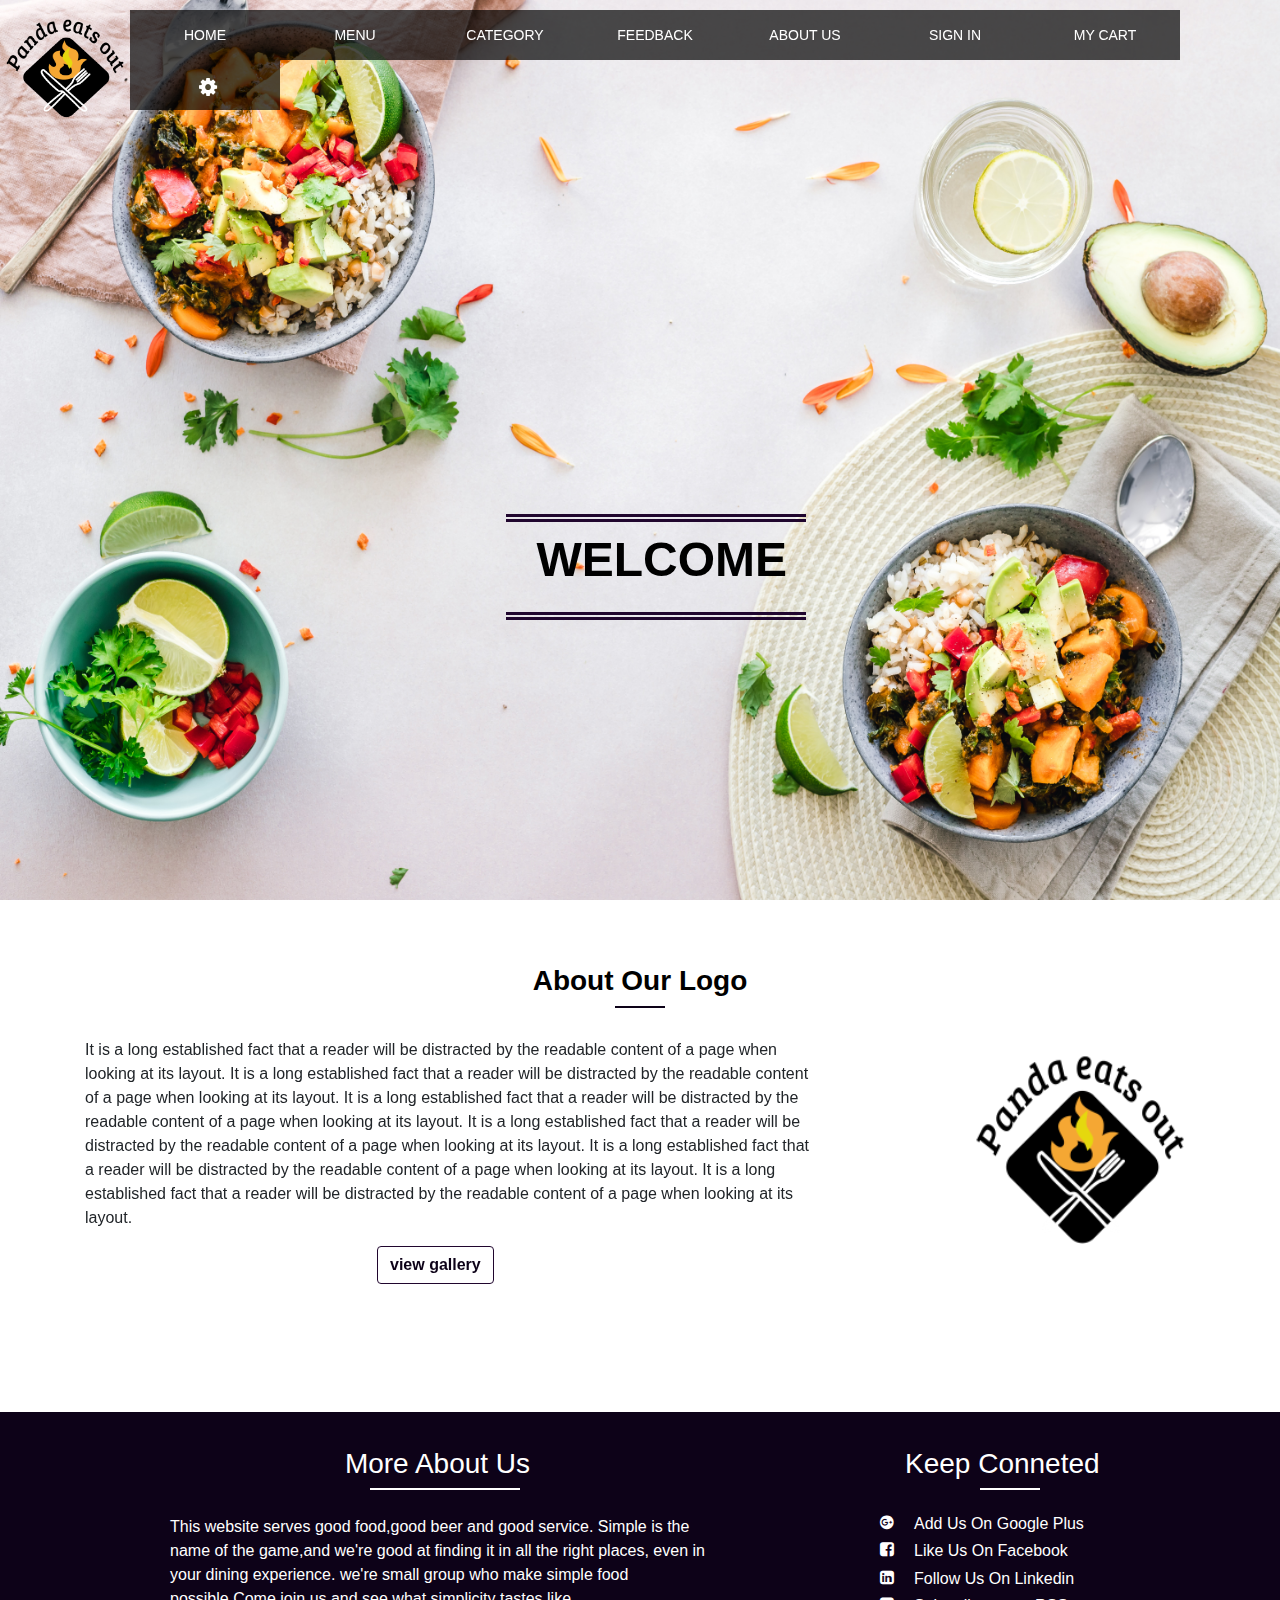
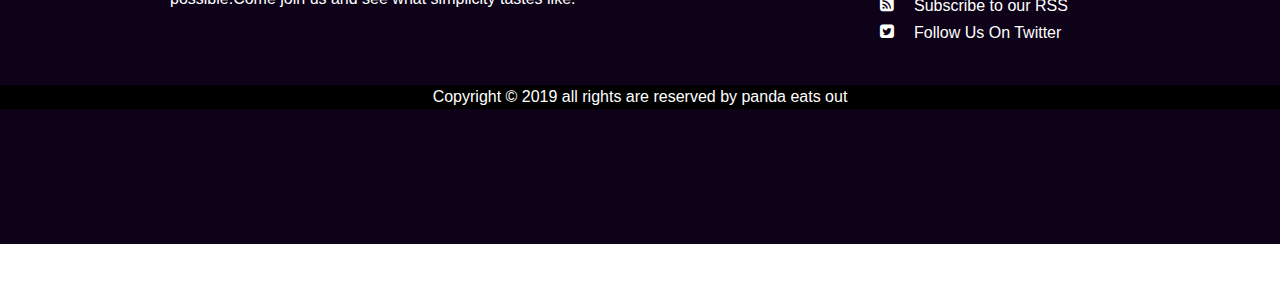
<file: index.html>
<html><head><title>food ordering</title>
 <link rel="stylesheet" href="css/fontawesome/css/font-awesome.min.css">
    <link rel="stylesheet" href="css/bootstrap/bootstrap.min.css">
    <link href="logo.png" rel="icon" type="image/ico">
    <link rel="stylesheet" href="css/magnific/magnific.css">
<link rel="stylesheet" href="menu2.css">


</head>
<body bgcolor="black">
  

<div id="menu">

<ul>
<img src="logo.png" alt="logo">

  <li><a href="home.php">HOME</a></li>

  <li><a href="m.php"target="blank">MENU</a></li>
  <li><a href="">CATEGORY</a>
  <ul>
         <li><a href="veg.php"target="blank">VEG</a></li>
         <li><a href="nonveg.php"target="blank">NON-VEG</a></li>
          <li><a href="chinese.php"target="blank">CHINESE</a></li>
          <li><a href="italian.php"target="blank">ITALIAN</a></li>
          <li><a href="junk.php"target="blank">JUNK FOOD</a></li>
          <li><a href="salad.php"target="blank">SALAD</a></li>
  </ul>
</li>
  


  <li><a href="contact.php" target="blank">FEEDBACK</a></li>

<li><a href="aboutus.html" target= "blank">ABOUT US</a></li>
<li><a href="login.html" target="blank">SIGN IN</a></li>
<li><a href="viewcart.php" target= "blank">MY CART</a></li>
<li><i class="fa fa-cog fa-lg setting" aria-hidden="true" > </i>
<ul>
         <li><a href="profile.php" target="blank">update profile?</a></li>
         <li><a href="logout.php"target="blank">Logout</a></li>
</ul>
</li>

</ul>
<img src="1.jpg" width="100%" height="100%">
    <div class="box">
         
    <div id="about-underlineone"></div>
    <div id="about-underlinetwo"></div>
     <p><font size="30px" ><b>  WELCOME</b></font></p>
     <div id="about-underlinetwo"></div>
       <div id="about-underlineone"></div>
    
    </div>
</div>
<!-- about logo-->
<div id="about">
        <div id="about-heading">
            <h3>About Our Logo</h3>
            <div id="about-underline"></div>
        </div>
        <div id="abouttwo">
                                
            <div id="about-content">
                <div class="container">
                    <div class="row rowone">
                     
                        <div class="col-md-8">
                            <p>
                                It is a long established fact that a reader will be distracted by the readable content of a page when looking at its layout. It is a long established fact that a reader will be distracted by the readable content of a page when looking at its layout. It
                                is a long established fact that a reader will be distracted by the readable content of a page when looking at its layout. It is a long established fact that a reader will be distracted by the readable content of a page
                                when looking at its layout. It is a long established fact that a reader will be distracted by the readable content of a page when looking at its layout. It is a long established fact that a reader will be distracted by
                                the readable content of a page when looking at its layout.
                            </p>
                            <div id="btn">
                                <a class="btn btn-outline-primary btn-about" target="blank" href="gallery.php" role="button" title="viewgallery">view gallery</a>

                            </div>
                        </div>
                        <div class="col-md-4">
                    <div id="about-image">

                    </div>
                      </div>
                    </div>
                </div>
            </div>
        </div>
    </div>
<!--footer-->
<div id="footer">
<div class="container">
  <div class="row">
     <div class="col-md-8">
       <div id="moreaboutus">
          <h3>More About Us</h3>
          <div id="underline1"></div>
        <p>This website serves good food,good beer and good service. Simple
        is the name of the game,and we're good at finding it in all the right places,
        even in your dining experience. we're small group who make simple food possible.Come join us and
        see what simplicity tastes like. </p>



       </div>
</div>
<div class="col-md-4">
       <div id="contactus">
          <h3>Keep Conneted</h3><div id="underline"></div><br>
          <div id="logo"><i class="fa fa-google-plus-official symbol" aria-hidden="true" > </i></div>  
          <div id="content">  <h6>Add Us On Google Plus</h6></div>
          <div id="logo"><i class="fa fa-facebook-square" aria-hidden="true" > </i></div><h6>Like Us On Facebook</h6>
          <div id="logo"><i class="fa fa-linkedin-square" aria-hidden="true" > </i>  </div>   <h6>Follow Us On Linkedin</h6>
          <div id="logo"><i class="fa fa-rss-square" aria-hidden="true" > </i> </div>  <h6>Subscribe to our RSS</h6>
          <div id="logo"><i class="fa fa-twitter-square" aria-hidden="true" > </i>  </div>  <h6>Follow Us On Twitter</h6>
       </div>
     </div>

  </div>

</div>
<div id="footer-copyright">
  <p>Copyright &copy; 2019 all rights are reserved by panda eats out</p>
</div>
</div>
<br><br>
<script src="js/jquery.min.js"></script>

<script src="js/bootstrap/bootstrap.min.js"></script>
<script src="js/magnific/magnific.min.js"></script>

</body>
</html>
</file>
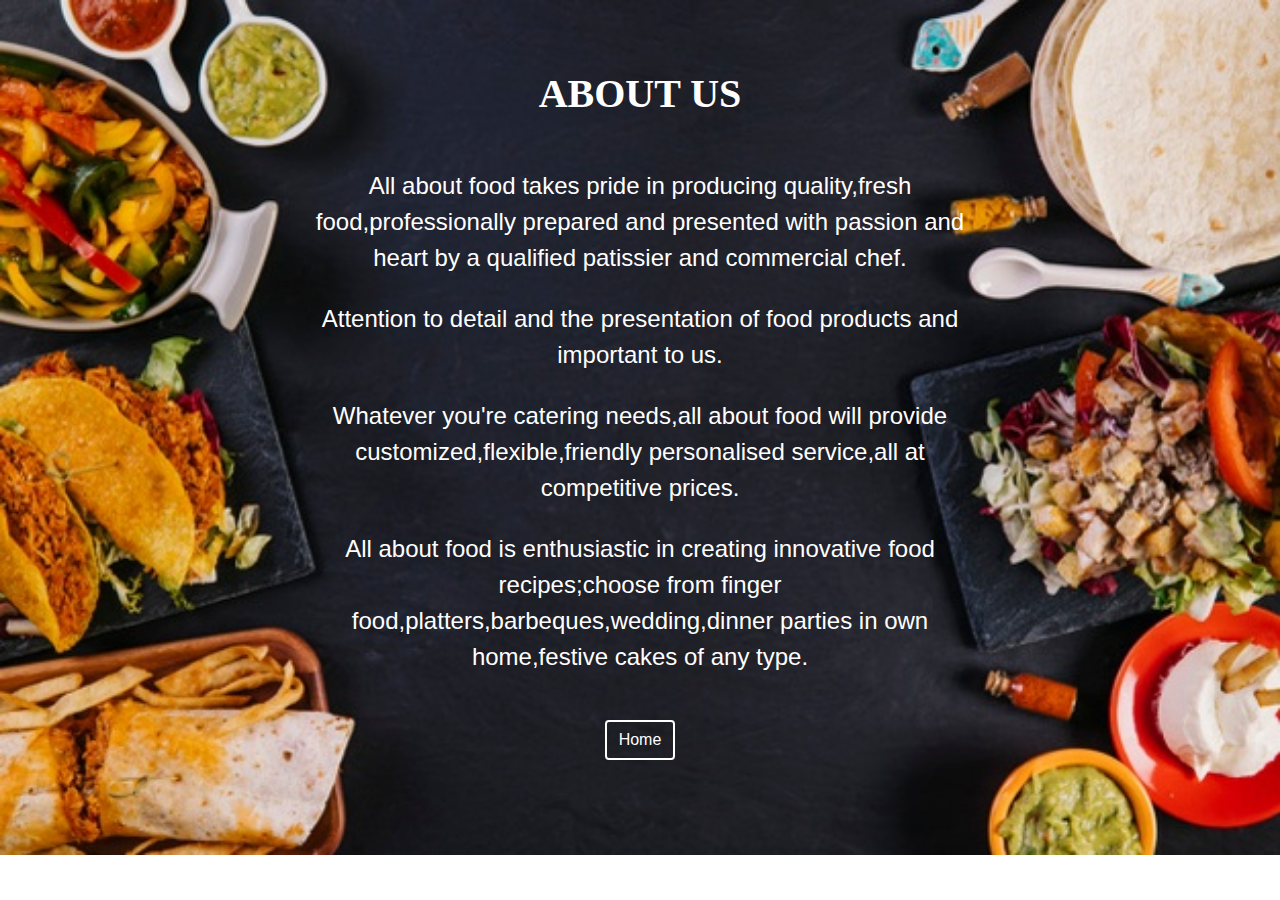
<file: aboutus.html>
<!doctype html>
<html>

<head>
    <title>Aboutus Page</title>
    <link href="logo.png" rel="icon" type="image/ico">
    <link rel="stylesheet" href="css/bootstrap/bootstrap.min.css">
    <style>
        body {
            background-image: url("pass.jpg");
            background-size: cover;
            background-repeat: no-repeat;
            padding: 60px;
        }
        
        #btn {
            text-align: center;
            padding-top: 30px;
        }
        
        .btn-about {
            color: white;
            border-color: white;
            font-weight: 400;
            border-width: 2px;
        }
        
        p {
            width: 60%;
            font-size: 20px;
            padding: 10px 0;
            margin: 5px 0;
            text-align: center;
            color: white
        }
        
        h1 {
            color: white;
            font-family: impact;
            font-size: 40px;
            padding: 10px;
            margin-bottom: 30px;
            padding: 10px 0;
        }
    </style>
</head>

<body text="white">

    <h1 align="center">
        <font-face="impact">
            <b>ABOUT US</b></font>
    </h1>

    <center>
        <p align="justify">
            <font size=5 font-face="arial">All about food takes pride in producing quality,fresh food,professionally prepared and presented with passion and heart by a qualified patissier and commercial chef.
            </font>
        </p>
        <p align="justify">
            <font size=5 font-face="arial">
                Attention to detail and the presentation of food products and important to us.</p>
        </font>


        <p align="justify">
            <font size=5 font-face="arial"> Whatever you're catering needs,all about food will provide customized,flexible,friendly personalised service,all at competitive prices.</p>
        </font>
        <p align="justify">
            <font size=5 font-face="arial">All about food is enthusiastic in creating innovative food recipes;choose from finger food,platters,barbeques,wedding,dinner parties in own home,festive cakes of any type.</p>
        </font>

    </center>
    <div id="btn">
        <a class="btn btn-outline-primary btn-about" target="blank" href="home.php" role="button" title="home">Home</a>

    </div>



</body>

</html>
</file>
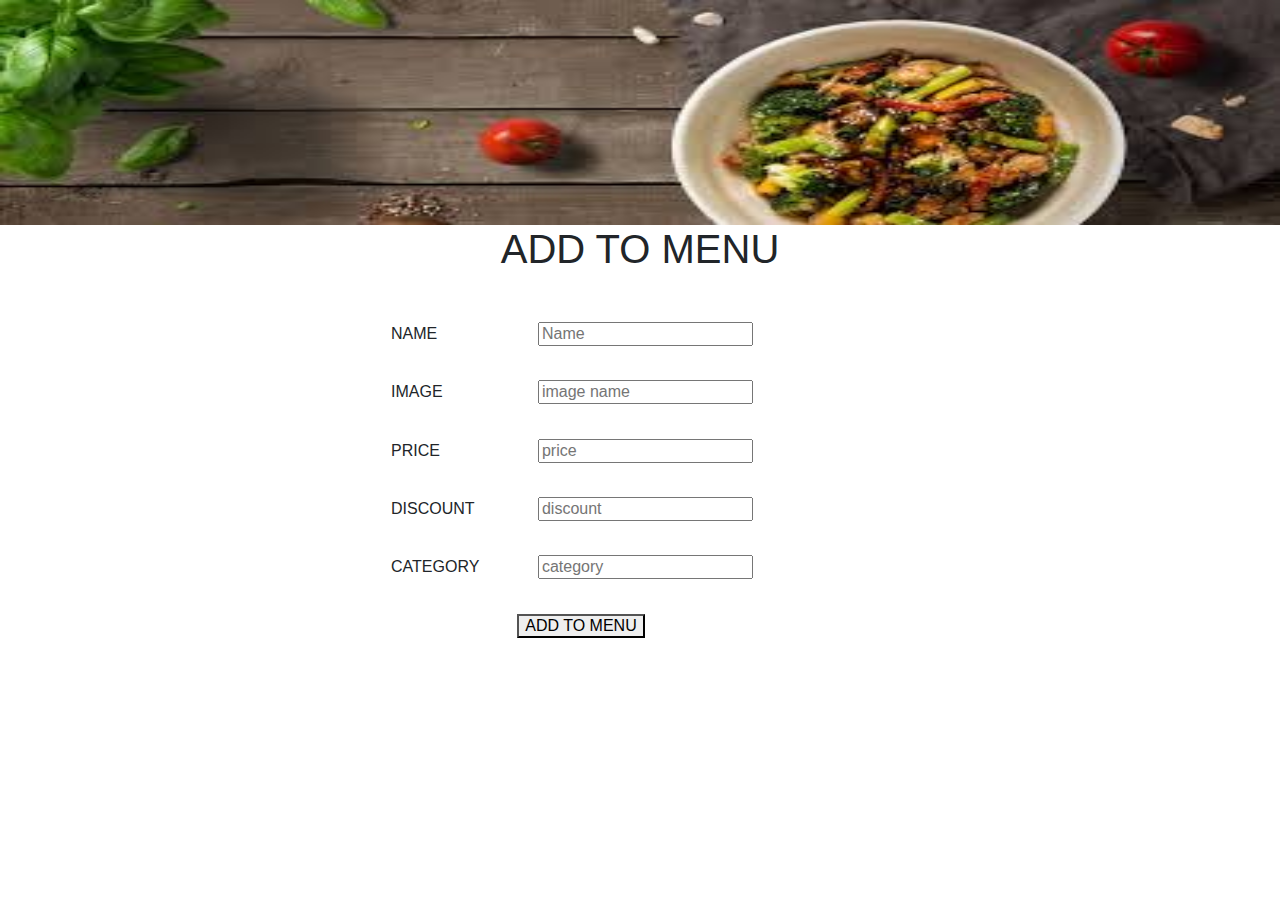
<file: addmenu.html>
<html>

<head>
    <title> add menu </title>
    <meta charset="utf-8">
    <meta name="viewport" content="width=device-width, initial-scale=1">
    <link rel="stylesheet" href="https://maxcdn.bootstrapcdn.com/bootstrap/4.3.1/css/bootstrap.min.css">
    <script src="https://ajax.googleapis.com/ajax/libs/jquery/3.4.1/jquery.min.js"></script>
    <script src="https://cdnjs.cloudflare.com/ajax/libs/popper.js/1.14.7/umd/popper.min.js"></script>
    <script src="https://maxcdn.bootstrapcdn.com/bootstrap/4.3.1/js/bootstrap.min.js"></script>
    <style>
        button {
            margin-left: 20%;
        }
    </style>

</head>

<body>
    <img src="header.jpg" height="25%" width="100%">
    <table align="center" cellspacing="50px" width="500px" height="350px">
        <form action="addmenu.php" method="POST">
            <h1 align="center">ADD TO MENU</h1>
            <tr>

                <td>NAME</td>
                <td> <input type="text" placeholder="Name" name="name" value=""></td>
            </tr>
            <tr>
                <TD>IMAGE</TD>
                <td><input type="text" placeholder="image name" name="img" value=""></td>
            </tr>
            <tr>
                <TD>PRICE</TD>
                <td> <input type="text" placeholder="price" name="price" value=""></td>
            </tr>

            <tr>
                <TD>DISCOUNT</TD>
                <td> <input type="text" placeholder="discount" name="discount" value=""></td>
            </tr>

            <tr>
                <TD>CATEGORY</TD>
                <td> <input type="text" placeholder="category" name="category" value=""></td>
            </tr>
            <div id="button">
                <tr>
                    <td colspan="2">&nbsp;&nbsp;&nbsp; &nbsp;&nbsp;<button type="submit" formaction="addmenu.php">ADD TO MENU</td>
                </tr>
            </div>
            </br>
            </div>
        </form>
    </table>
</body>

</html>
</file>
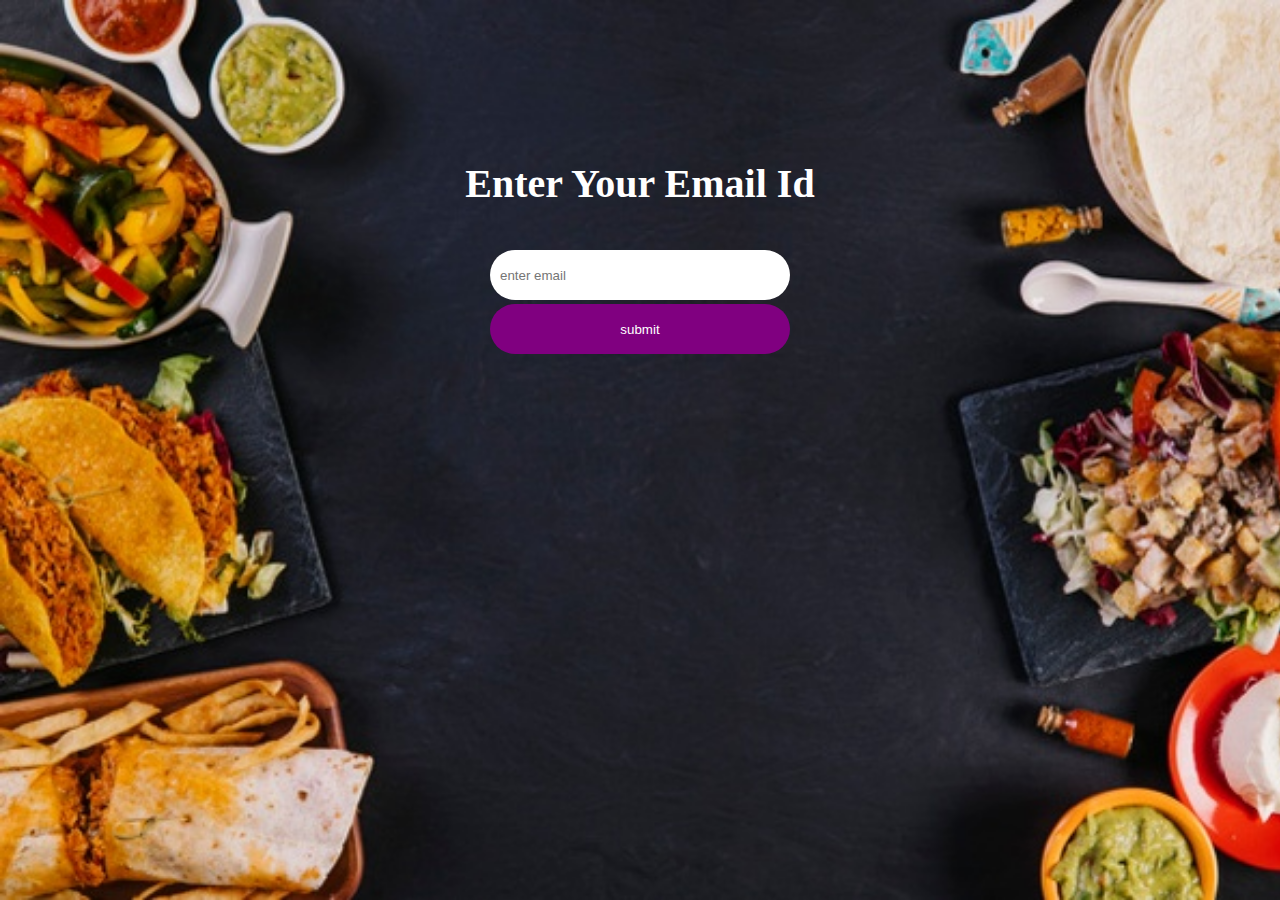
<file: buynow.html>
<?php




<html>
    <head> 
        <title> buynow </title>
        
        <link rel="stylesheet" href="buynow.css">
    </head>
    <body>  
        <h1 align="center">Enter Your Email Id</h1>
        <form action="buynow1.php" method="POST">
            <table align="center">
        
        <tr><td><input type="email" placeholder="enter email" name="email"></td></tr>
        <tr><td align="center"><input  type="submit" name="" value="submit"></td></tr>
             </table>
        </form>
        </body>
</html>
</file>
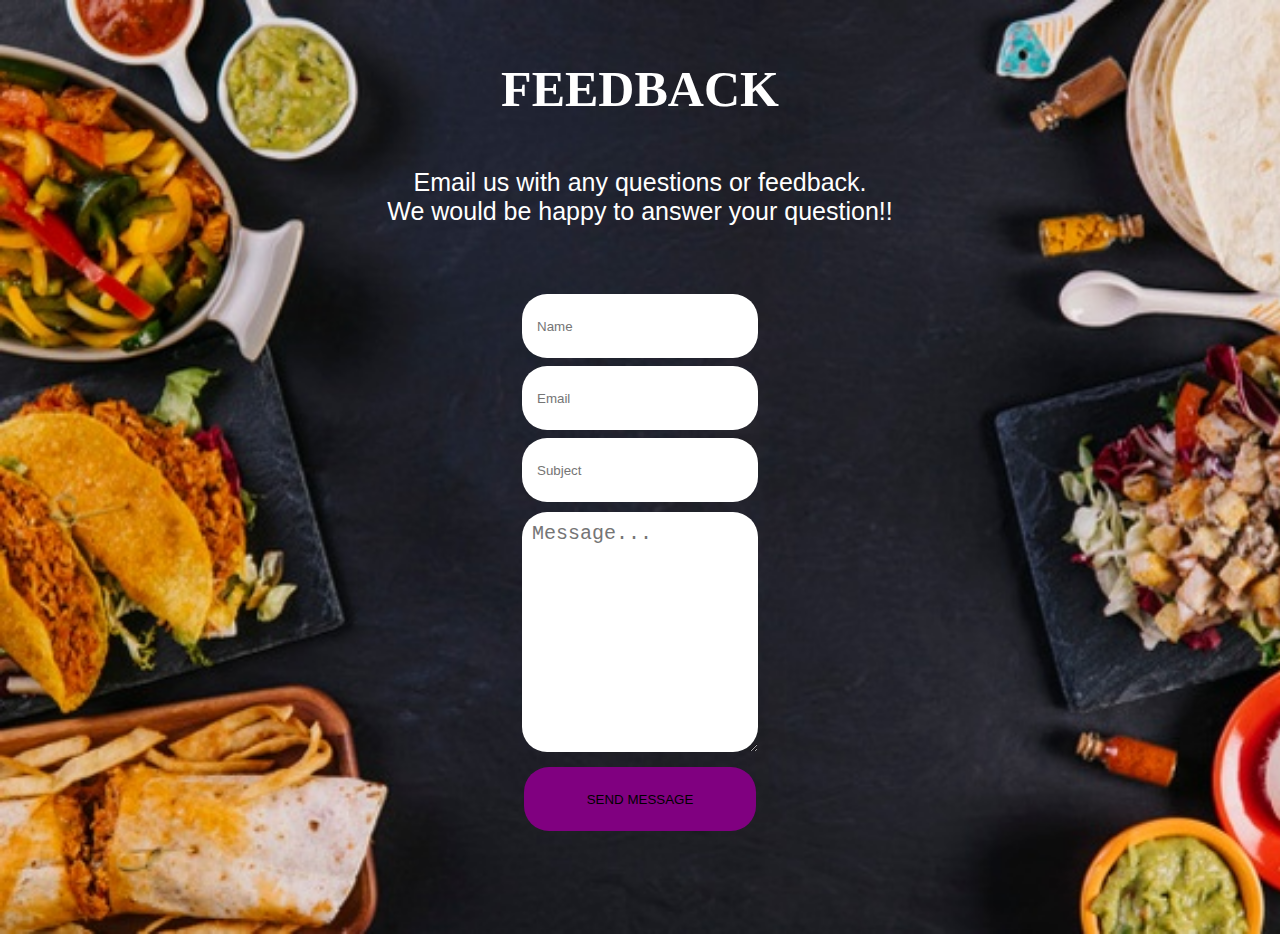
<file: contact.html>
<html>

<head>
    <title> CONTACT US </title>
    <link rel="stylesheet" href="contact.css">
</head>

<body>

    <form action="feedback.php" method="POST">
        <div class="contactus">
            <h1>FEEDBACK</h1>
            <p>Email us with any questions or feedback.<br>We would be happy to answer your question!!</p><br>
            <div class="textbox">
                <input type="text" placeholder="Name" name="name" value="">
            </div>
            <div class="textbox">
                <input type="email" placeholder="Email" name="email" value="">
            </div>
            <div class="textbox">
                <input type="text" placeholder="Subject" name="subject" value="">
            </div>
            <div class="textbox">
                <textarea class="textbox message" placeholder="Message..." name="message"></textarea>
            </div>
            <div class="btn">

                <input type="submit" value="SEND MESSAGE">
            </div>
            </br>
        </div>
    </form>
</body>

</html>
</file>
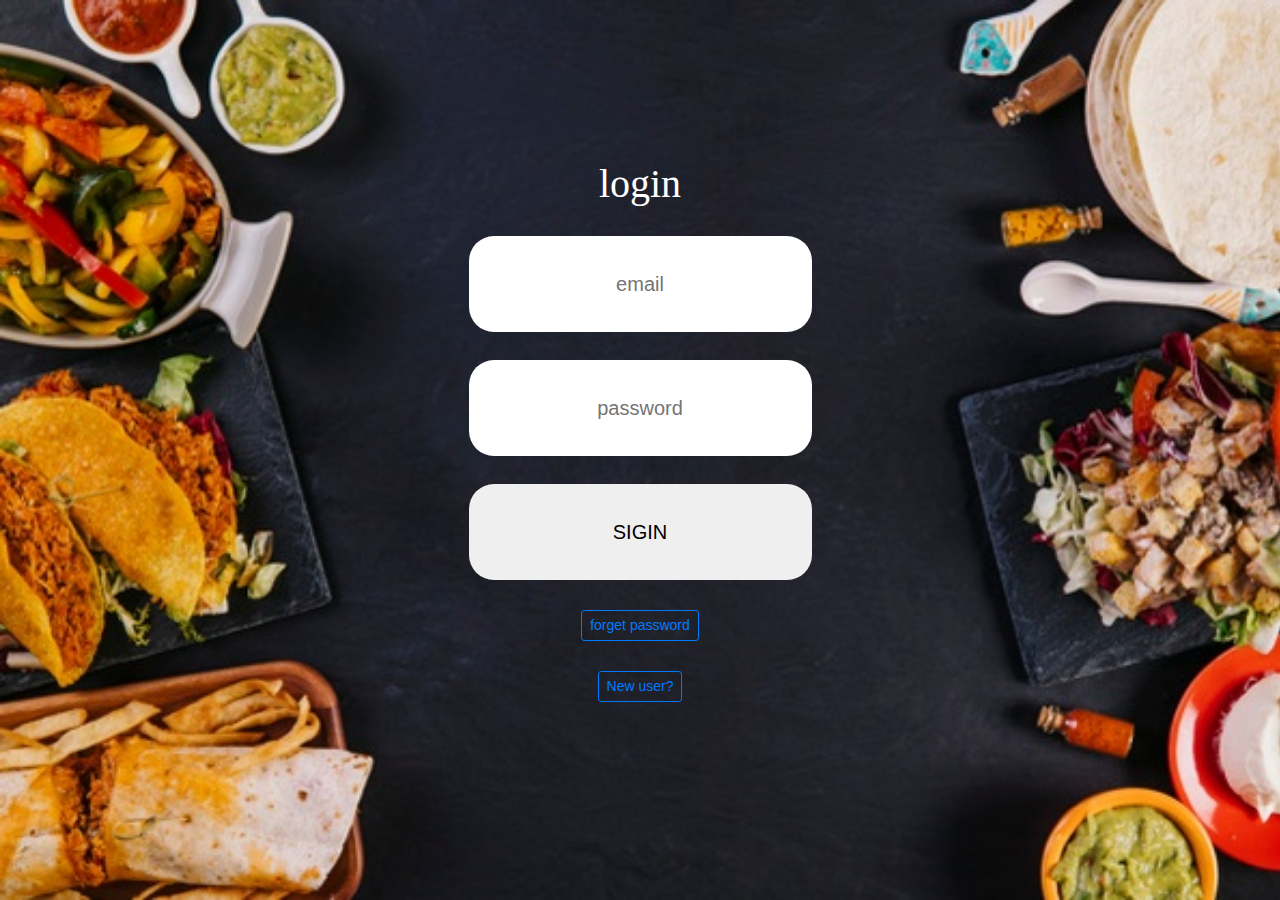
<file: login.html>
<html>

<head>
    <title> login </title>
    <link rel="stylesheet" href="login.css">
    <link rel="stylesheet" href="css/bootstrap/bootstrap.min.css">
</head>

<body>


    <form action="login.php" method="POST">
        <h1>login</h1>
        <div class="textbox">
            <input type="text" placeholder="email" name="email" value="">
        </div>
        <div class="textbox">
            <input type="password" placeholder="password" name="password" value="">
        </div>
        <div class="textbox">
            <input type="submit" value="SIGIN">

            </br>
            <br>
            <button class="btn btn-outline-primary btn-sm" type="submit" formaction="forgetpassword.php"> forget password</button>
            <br>
            <br>
            <button class="btn btn-outline-primary btn-sm" type="submit" formaction="register.html">New user?</button>
            <br>

        </div>
    </form>
</body>

</html>
</file>
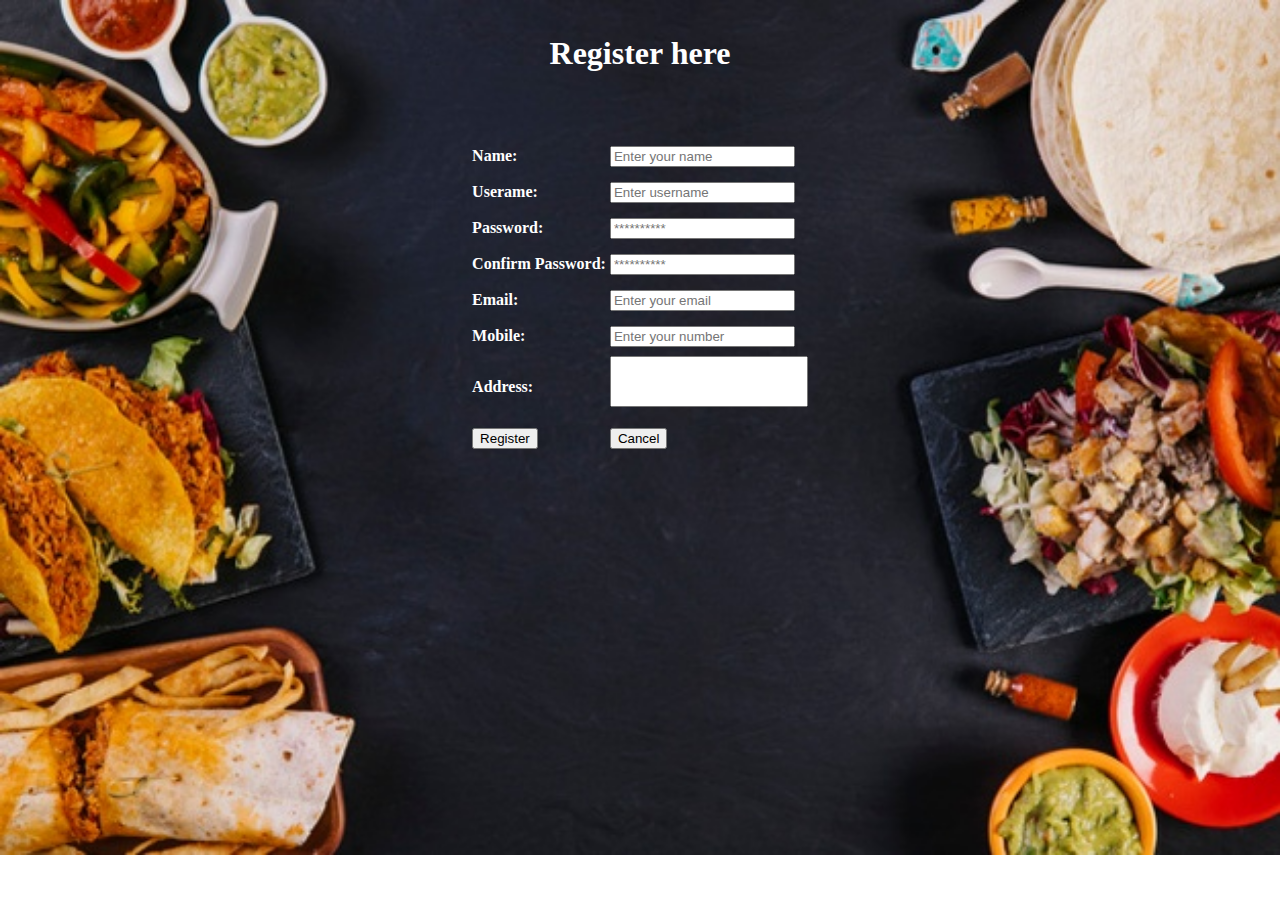
<file: register.html>
<!DOCTYPE html>
<html lang="en">

<head>
    <meta charset="UTF-8">
    <link href="logo.png" rel="icon" type="image/ico">
    <meta name="viewport" content="width=device-width, initial-scale=1.0">
    <meta http-equiv="X-UA-Compatible" content="ie=edge">
    <title>Registration Page</title>
    <style>
        body {
            font-family: Calibri;
            font-size: 15;
            line-height: 2;
            background-image: url("bgnd.jpg");
            background-size: cover;
            background-repeat: no-repeat;
        }
        
        textarea {
            resize: none;
        }
        
        table {
            padding-top: 30px;
        }
    </style>
</head>

<body text="white">
    <h1>
        <center> Register here </center>
    </h1>
    <form action="insert.php" method="post">
        <table align="center" height width=0%>
            <tr>
                <td><b>Name:</b></td>
                <td><input type="text" name="name" placeholder="Enter your name" maxlength="30" required></td>
            </tr>
            <tr>
                <td><b>Userame:</b></td>
                <td><input type="text" name="usrname" placeholder="Enter username" maxlength="30" required></td>
            </tr>
            <tr>
                <td><b>Password:</b></td>
                <td><input type="password" name="pswd" placeholder="**********" maxlength="30"></td>
            </tr>
            <tr>
                <td><b>Confirm Password:</b></td>
                <td><input type="paaaword" name="fpswrd" placeholder="**********" maxlength="30"></td>
            </tr>
            <tr>
                <td><b>Email:</b></td>
                <td><input type="text" name="email" placeholder="Enter your email" maxlength="30" required></td>
            </tr>
            <tr>
                <td><b>Mobile:</b></td>
                <td><input type="text" name="phone" placeholder="Enter your number" maxlength="10"></td>
            </tr>
            <tr>
                <td><b>Address:</b></td>
                <td><textarea rows="3" cols="22" name="addr"></textarea></td>
            </tr>

            <tr>

                <td><input type="submit" value="Register" name="done"></td>
                <td><input type="reset" value="Cancel"></button>
                </td>
            </tr>
        </table>





    </form>
</body>

</html>
</file>
<file: menu2.css>
* {
    margin: 0px;
    padding: 0px;
}

#menu ul {
    list-style: none;
    position: fixed;
    top: 10px;
}

#menu ul li {
    background-color: rgba(0, 0, 0, 0.7);
    width: 150px;
    height: 50px;
    text-align: center;
    line-height: 50px;
    float: left;
    position: relative;
}

#menu ul li a {
    text-decoration: none;
    color: white;
    display: block;
    font-size: 14px;
}

#menu ul li :hover {
    background-color: white;
    color: black;
    font-weight: 500;
}

input[type="submit"] {
    position: relative;
    background: rgba(0, 0, 0, 0.7);
    width: 150px;
    height: 50px;
    border-radius: 25px 25px;
    cursor: pointer;
    border: none;
    outline: none;
    color: white;
    left: 50px;
}

input[type="submit"]:hover {
    background-color: white;
    color: #20062e;
    font-weight: 500;
}

input {
    position: relative;
    display: inline-block;
    font-size: 20px;
    box-sizing: border-box;
    transition: .5s;
}

.box {
    position: absolute;
    top: 63%;
    left: 63%;
    width: 600px;
    transform: translate(-50%, -50%);
}

.box p {
    padding-left: 30px;
    padding-top: 0%;
    color: black;
    padding-bottom: 0%;
}

#menu ul li ul li {
    float: none;
    top: 40px;
}

#menu ul ul {
    position: absolute;
    display: none;
}

#menu ul li:hover>ul {
    display: block;
}

#footer {
    background-color: #0d0218;
    color: white;
    height: 48%;
}

#moreaboutus h3 {
    text-align: center;
    color: white;
}

#moreaboutus {
    padding: 35px;
    margin-right: 25px;
}

#moreaboutus p {
    padding: 25px 50px 0 50px;
}

#contactus h3 {
    padding-left: 25px;
}

#contactus {
    padding: 35px;
}

#logo {
    float: left;
    text-align: right;
    margin-right: 20px;
}

#content {
    margin-left: 0px;
    padding-left: 0px;
    text-align: left;
}

#underline {
    background-color: white;
    height: 2px;
    width: 60px;
    margin-left: 100px;
}

#underline1 {
    background-color: white;
    height: 2px;
    width: 150px;
    margin-left: 250px;
}

.setting {
    margin-top: 20px;
    color: white;
    margin-left: 5px;
}

ul img {
    float: left;
    height: 120px;
    width: 130px;
    padding-top: 0;
}

#footer-copyright {
    text-align: center;
    background-color: black;
    margin-bottom: 100px;
    bottom: 10%;
}

#about {
    margin: 5% 2% 10% 2%;
}

#btn {
    padding-left: 40%;
    color: #0d0218;
}

#about-underlineone {
    height: 3px;
    width: 300px;
    background-color: #20062e;
}

#about-underlinetwo {
    height: 3px;
    width: 300px;
    background-color: #20062e;
    margin-top: 2px;
    margin-bottom: 2px;
}

.btn-about {
    border-color: #20062e;
    color: #0d0218;
    font-weight: 700;
    border-width: 1.5px;
}

#about-heading h3,
#team-heading h3 {
    font-weight: 700;
    text-align: center;
    color: black;
}

#about-underline,
#team-heading-underline {
    height: 2px;
    width: 50px;
    background-color: #0d0218;
    margin: 0 auto 30px auto;
}

#about-image {
    width: 230px;
    height: 230px;
    background-image: url("logo.png");
    background-repeat: no-repeat;
    background-size: cover;
    /*background-attachment: fixed;*/
    background-position: center;
    float: right;
}
</file>
<file: buynow.css>
h1
{
  color:white;
font-family:impact;
font-size:40px;
padding:10px;
margin-bottom:30px;
padding:10px 0;
}
body
{
margin:0;
padding:0;
text-align:center;
background:url(pass.jpg)no-repeat;
background-size:cover;
padding:150px;
font-size:20px;
font-family:sans-serif;
 }

input[type=text],input[type=email]{
width:300px;
height:50px;
border-radius: 25px 25px ;
border:none;
outline:none;
padding:10px;
}
input[type=email]:hover
{ background-color:purple;
}
input[type=text]:hover
{ background-color:purple;
}

input[type="submit"]
{

position:relative;
  background:white;
width:300px;
height:50px;
border-radius:25px 25px ;
cursor:pointer;
background:purple;
border:none;
outline:none;
color:white;
}
input[type="submit"]:hover
{background:green;
}
</file>
<file: contact.css>
body
{
margin:0;
padding:50px;
text-align:center;
background:url(pass.jpg)no-repeat;
background-size:cover;
font-size:20px;
font-family:sans-serif;
 }
h1
{
  color:white;
font-family:impact;
font-size:50px;
padding:10px;
margin-bottom:30px;
padding:10px 0;
}
p
{
  color:white;
font-size:25px;
padding:10px;
margin-bottom:30px;
}
.textbox{
overflow:hidden;
font-size:20px;
padding:3px 0;
margin:2px 0;
box-sizing:border-box;
border-radius: 25px 25px ;
width:100%;

}
input[type=text] ,input[type=submit],input[type=email]{
width:20%;
height:8%;
border-radius: 25px 25px ;
border:none;
outline:none;
padding:15px;
}
.btn{
 margin:10px;
}
input[type=submit]:hover
{ background-color:green;
}
input[type=text]:hover
{ background-color:purple;
}
input[type=email]:hover
{ background-color:purple;
}
input[type=submit]
{ background-color:purple;
}
.textbox .message{
height:30%;
width:20%;
border:none;
padding:10px;
}
</file>
<file: login.css>
h1 {
    color: white;
    font-family: impact;
    font-size: 40px;
    padding: 10px;
    margin-bottom: 30px;
    padding: 10px 0;
    text-align: center;
}

body {
    margin: 100px;
    padding: 0;
    text-align: center;
    background: url(pass.jpg)no-repeat;
    background-size: cover;
    padding: 150px;
    font-size: 20px;
    font-family: sans-serif;
}

.textbox {
    width: 100%;
    overflow: hidden;
    font-size: 20px;
    padding: 10px 0;
    margin: 8px 0;
    box-sizing: border-box;
    text-align: center;
}

input[type=text],
input[type=password],
input[type=submit] {
    width: 35%;
    height: 16%;
    border-radius: 25px 25px;
    border: none;
    outline: none;
    padding: 10px;
    text-align: center;
}

input[type=password]:hover {
    background-color: purple;
}

input[type=text]:hover {
    background-color: purple;
}

a {
    color: white;
    font-size: 20px;
    font-family: impact;
    margin-top: 15%;
    text-decoration: none;
    text-align: center;
}
</file>
